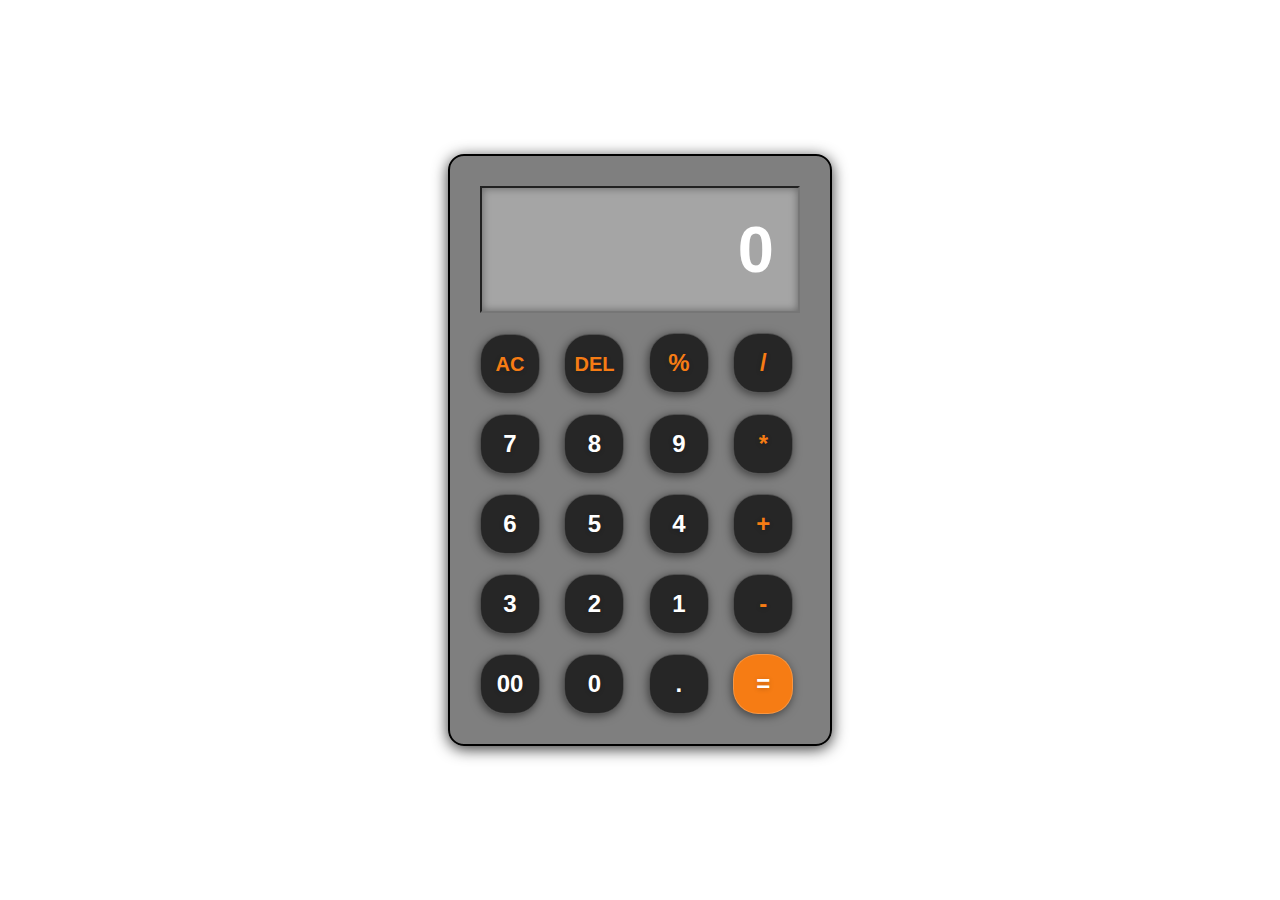
<file: codsoft_task3/index.html>
<!DOCTYPE html>
<html lang="en">
<head>
    <meta charset="UTF-8">
    <meta name="viewport" content="width=device-width, initial-scale=1.0">
    <title>Calculator</title>
    <link rel="stylesheet" href="style2.css">
</head>
<body>
    <div class="calculator">
        <input type="text" placeholder="0" id="inputBox" readonly>
    <div>
       <button class="ac">AC</button> 
       <button class="del">DEL</button>
       <button class="operator">%</button>
       <button class="operator">/</button>
    </div>
<div>
    <button>7</button>
    <button>8</button>
    <button>9</button>
    <button class="operator">*</button>
</div>
<div>
    <button>6</button>
    <button>5</button>
    <button>4</button>
    <button class="operator">+</button>
</div>
<div>
    <button>3</button>
    <button>2</button>
    <button>1</button>
    <button class="operator">-</button>
</div>
<div>
    <button>00</button>
    <button>0</button>
    <button>.</button>
    <button class="equalbtn">=</button>
</div>
    </div>
    <script src="test2.js"></script>
</body>
</html>
</file>
<file: codsoft_task3/style2.css>
*{
    margin: 0;
    padding: 0;
    box-sizing: border-box;
    font-family: sans-serif;
    font-weight: bold;
}
body{
    width: 100%;
    height: 100vh;
    display: flex;
    justify-content: center;
    align-items: center;
    background-color: url(i1.jpg) ;
    background-size: cover;
}
.calculator{
padding: 20px;
border: 2px solid black;
border-radius: 16px;
box-shadow: 0px 3px 15px rgba(0,0,0,0.8);
background: rgba(0,0,0,0.5);
}
input{
    width: 320px;
    padding: 24px;
    margin: 10px;
    background: rgba(255,255,255,0.3);
    box-shadow: inset 0px 0px 8px rgba(0, 0,0, 0.4);
    font-size: 65px;
    text-align: right;
    color: #fff;
}
input::placeholder{
color: #fff;
}
button{
    width: 60px;
    height: 60px;
    margin: 10px;
    color: #fff;
    background:rgba(0,0,0,0.7);
    font-size: 24px;
    cursor: pointer;
    border: solid 1px rgba(255,255,255,0.2);
    border-radius: 25px;
    text-shadow: 0px 1px 5px rgba(0, 0,0,0.2);
    box-shadow: -1px 2px 10px rgba(0, 0, 0,0.5);
}
.ac,.del{
    color: #f67c14;
font-size: 20px;
}
button:hover{
color: #fff;
background:#f67c14;
}
.equalbtn{
background: #f67c14;
}
.operator{
    color: #f67c14;
}
</file>
